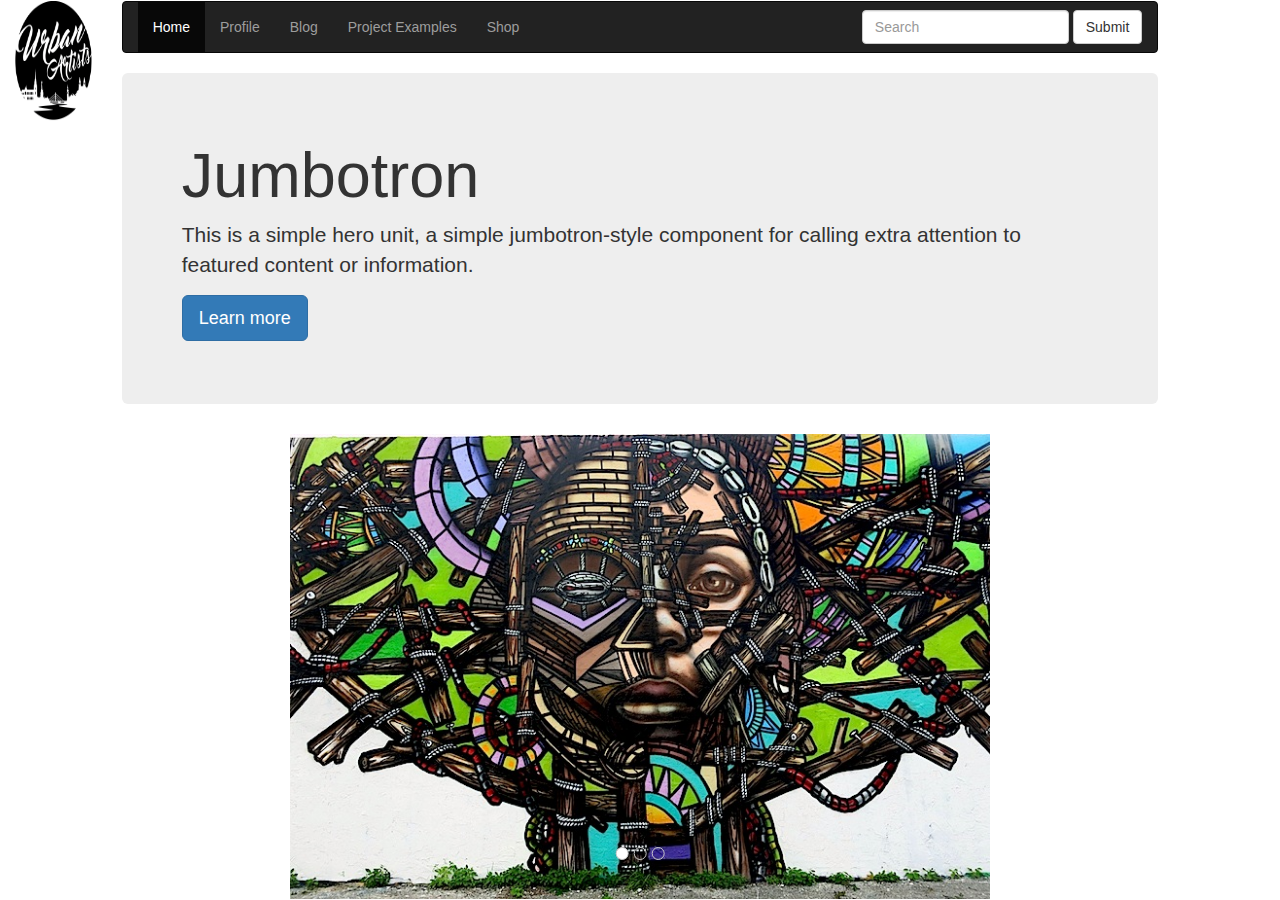
<file: index.html>
<!DOCTYPE html>
<html>

<meta name="viewport" content="width=device-width, initial-scale=1">
<link rel="stylesheet" href="https://www.w3schools.com/w3css/4/w3.css">
<style>
.mySlides {display:none;}
.w3-left, .w3-right, .w3-badge {cursor:pointer}
.w3-badge {height:13px;width:13px;padding:0}
</style>
<body>

<head>
  <link rel="stylesheet" type="text/css" href="https://bootswatch.com/journal/bootstrap.min.css">
  <link rel="stylesheet" type="text/css" href="urban.css">
  <link rel="stylesheet" type="text/css" href="css\bootstrap.min.css">
  <script src="js\bootstrap.min.js"></script>
  <title></title>
</head>

<body>
<div class= "container-fluid">

<div class="firstrow">
  <div class="col-md-12"></div>
</div>

  <div class="row"> 
    <div class="col-md-1">
    <center>
      <img src="./img/urban.png" class="urban" style="width: 120px; height: 120px">
    </center>
  </div>

  <div class="col-md-10">
  <nav class="navbar navbar-inverse">
    <div class="navbar-header">
      <button type="button" class="navbar-toggle collapsed" data-toggle="collapse" data-target="#bs-example-navbar-collapse-1">
        <span class="sr-only">Toggle navigation</span>
        <span class="icon-bar"></span>
        <span class="icon-bar"></span>
        <span class="icon-bar"></span>
      </button>
    </div>

    <div class="collapse navbar-collapse" id="bs-example-navbar-collapse-1">
      <ul class="nav navbar-nav">
        <li class="active"><a href="#">Home<span class="sr-only">(current)</span></a></li>
        <li><a href=".\profile.html">Profile</a></li>
        <li><a href=".\blog.html">Blog</a></li>
        <li><a href=".\projectexample.html">Project Examples</a></li>
        <li><a href=".\shop.html">Shop</a></li>
      </ul>
      <form class="navbar-form navbar-right" role="search">
        <div class="form-group">
          <input type="text" class="form-control" placeholder="Search">
        </div>
        <button type="submit" class="btn btn-default">Submit</button>
      </form>
    </div>
  </nav>

  <!-- For jumbotron(Heading) -->
    <div class="row">
    <div class="col-md-12">
      <div class="jumbotron">
        <h1>Jumbotron</h1>
        <p>This is a simple hero unit, a simple jumbotron-style component for calling extra attention to featured content or information.</p>
        <p><a class="btn btn-primary btn-lg">Learn more</a></p>
      </div>
    </div>
    </div>
  <!-- For jumbotron (Heading) -END- -->


  <div class="w3-content" style="max-width:700px; max-height: 450px">
    <img src="./img/home1.jpg" class="mySlides" style="width:100%; height:100%">
    <img src="./img/home2.jpg" class="mySlides" style="width:100%; height:100%">
    <img src="./img/home3.jpg" class="mySlides" style="width:100%; height:100%">

  <div class="w3-center w3-container w3-section w3-large w3-text-white w3-display-bottommiddle" style="width:100%">
    <div class="w3-left w3-hover-text-khaki" onclick="plusDivs(-1)">&#10094;</div>
    <div class="w3-right w3-hover-text-khaki" onclick="plusDivs(1)">&#10095;</div>
    <span class="w3-badge demo w3-border w3-transparent w3-hover-white" onclick="currentDiv(1)"></span>
    <span class="w3-badge demo w3-border w3-transparent w3-hover-white" onclick="currentDiv(2)"></span>
    <span class="w3-badge demo w3-border w3-transparent w3-hover-white" onclick="currentDiv(3)"></span>
  </div>
</div>

<script>
var slideIndex = 1;
showDivs(slideIndex);

function plusDivs(n) {
  showDivs(slideIndex += n);
}

function currentDiv(n) {
  showDivs(slideIndex = n);
}

function showDivs(n) {
  var i;
  var x = document.getElementsByClassName("mySlides");
  var dots = document.getElementsByClassName("demo");
  if (n > x.length) {slideIndex = 1}    
  if (n < 1) {slideIndex = x.length}
  for (i = 0; i < x.length; i++) {
     x[i].style.display = "none";  
  }
  for (i = 0; i < dots.length; i++) {
     dots[i].className = dots[i].className.replace(" w3-white", "");
  }
  x[slideIndex-1].style.display = "block";  
  dots[slideIndex-1].className += " w3-white";
}
</script>



</body>
</html>
</file>
<file: urban.css>
img {
  max-width: 100%;
}

.row.no-gutters {
   margin-right: 0;
   margin-left: 0;

}
.row.no-gutters > [class^="col-"],
.row.no-gutters > [class*=" col-"] {
   padding-right: 0;
   padding-left: 0;
   
}
</file>
